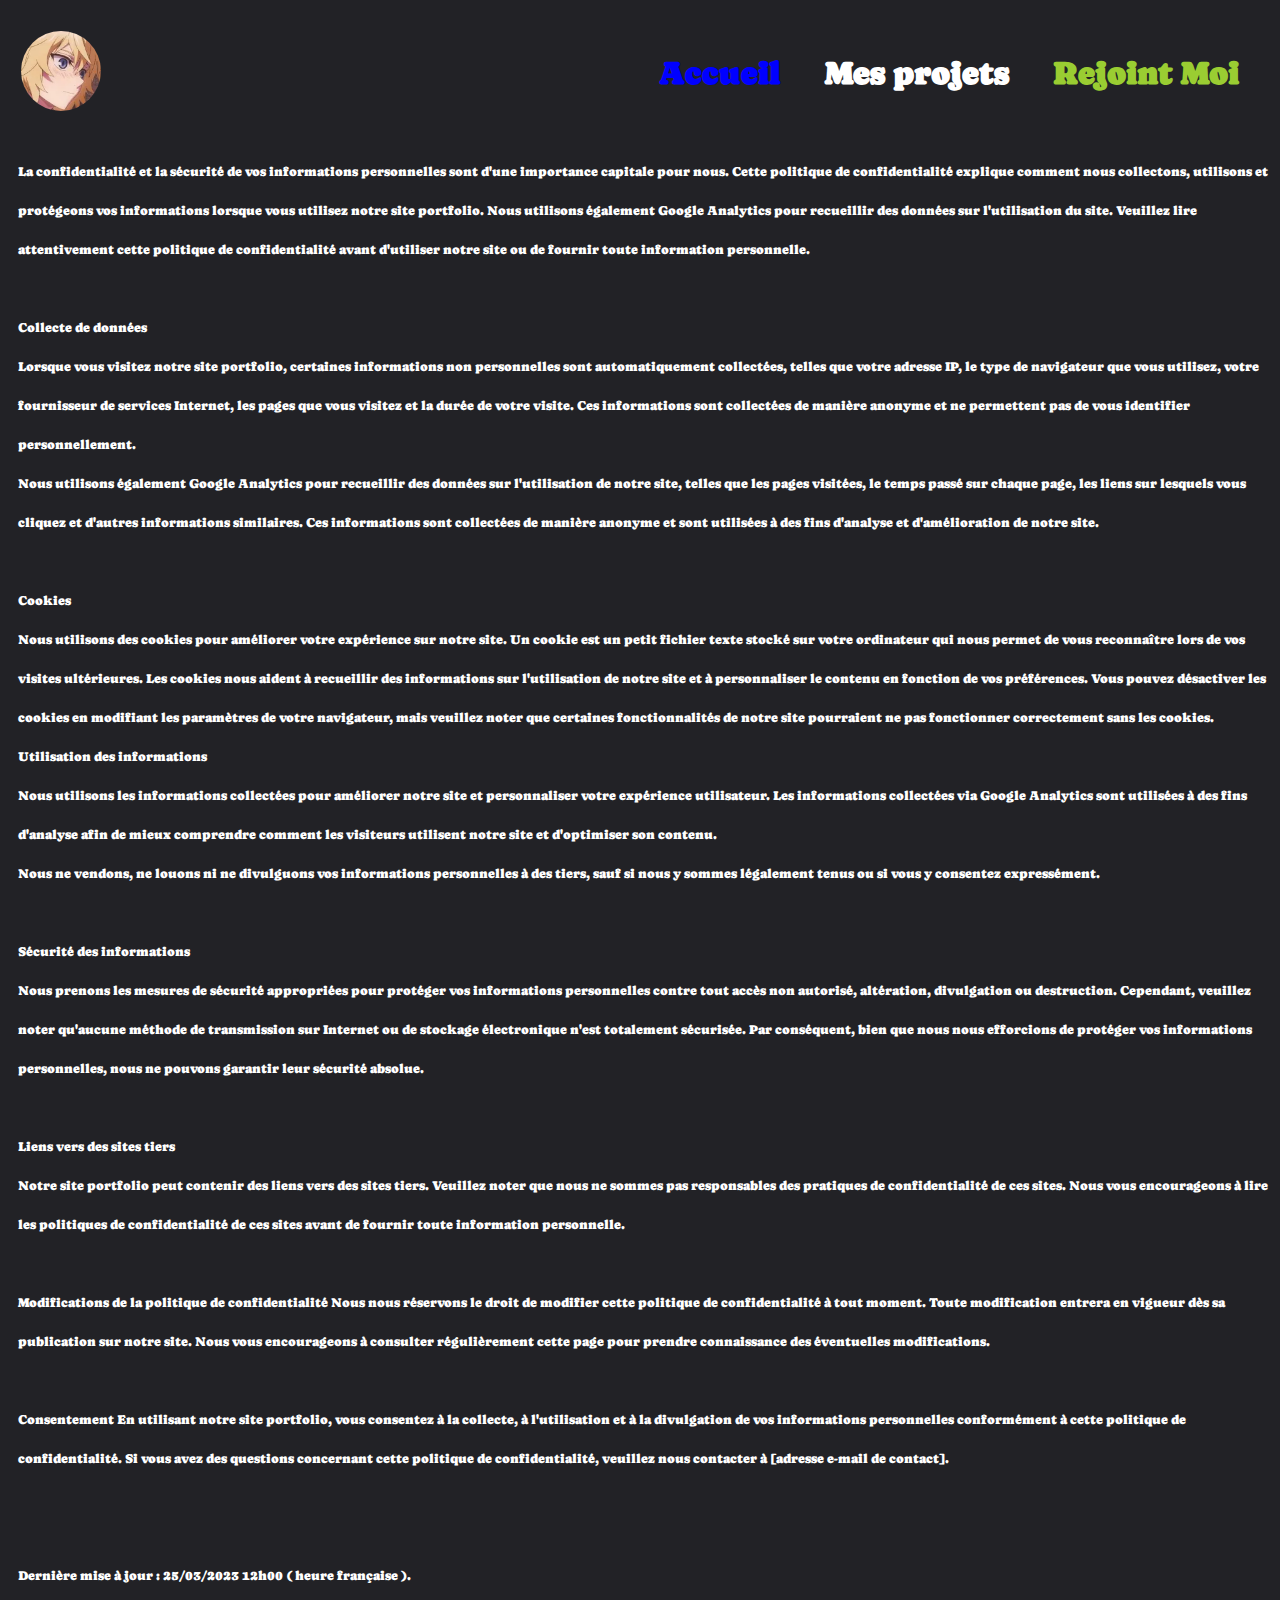
<file: privacy-policy/index.html>
<!DOCTYPE html>
<html lang="fr">
<head>
    <!-- Google tag (gtag.js) -->
<script async src="https://www.googletagmanager.com/gtag/js?id=G-5HMPR663N6"></script>
<script>
  window.dataLayer = window.dataLayer || [];
  function gtag(){dataLayer.push(arguments);}
  gtag('js', new Date());

  gtag('config', 'G-5HMPR663N6');
</script>
    <meta charset="UTF-8">
    <meta name="viewport" content="width=device-width, initial-scale=1.0">
    <meta name="description" content="Site officiel du créateur de contenu Endour !">
    <meta property="og:description" content="Site officiel du créateur de contenu Endour !">
    <meta property="og:image" content="https://cdn.discordapp.com/attachments/1086732816533962984/1122206864311062709/Seraph-of-the-End-Season-3.png">
    <meta property="og:image:width" content="1920"/>
    <meta property="og:image:height" content="1080"/>
    <meta name="twitter:title" content="Endour - Présentation">
    <meta name="twitter:card" content="summary_large_image">
    <meta name="twitter:image" content="https://cdn.discordapp.com/attachments/1086732816533962984/1122206864311062709/Seraph-of-the-End-Season-3.png">
    <link rel="stylesheet" href="../assets/styles/main.css">
    <link rel="shortcut icon" href="../assets/img/favicon.ico" type="image/x-icon">
    <title>Endour - Présentation</title>
    <meta name="google-site-verification" content="un5lunT679wI05QWdgv5kj6lImv3OYMbzB0c_Zowoxo" />
</head>
<body>
    <header>
        <nav>
            <a class="logo" href="#">
                <img src="../assets/img/logoCarre.ico" alt="" srcset="" style="width: 80px;height: 80px;">
            </a>
            <ul>
                <li>
                    <h1>
                        <a style="color: blue;" href="../">Accueil</a>
                    </h1>
                </li>
                <li>
                    <h1>
                        <a href="../projets/">Mes projets</a>
                    </h1>
                </li>
                <li>
                    <h1>
                        <a style="color: yellowgreen;" target="_blank" href="../discord/">Rejoint Moi</a>
                    </h1>
                </li>
            </ul>
        </nav>
    </header>
    <main>
        <p class="privacy">
            La confidentialité et la sécurité de vos informations personnelles sont d'une importance capitale pour nous. Cette politique de confidentialité explique comment nous collectons, utilisons et protégeons vos informations lorsque vous utilisez notre site portfolio. Nous utilisons également Google Analytics pour recueillir des données sur l'utilisation du site. Veuillez lire attentivement cette politique de confidentialité avant d'utiliser notre site ou de fournir toute information personnelle.
            <br>
            <br>

Collecte de données <br>
Lorsque vous visitez notre site portfolio, certaines informations non personnelles sont automatiquement collectées, telles que votre adresse IP, le type de navigateur que vous utilisez, votre fournisseur de services Internet, les pages que vous visitez et la durée de votre visite. Ces informations sont collectées de manière anonyme et ne permettent pas de vous identifier personnellement.
<br>


Nous utilisons également Google Analytics pour recueillir des données sur l'utilisation de notre site, telles que les pages visitées, le temps passé sur chaque page, les liens sur lesquels vous cliquez et d'autres informations similaires. Ces informations sont collectées de manière anonyme et sont utilisées à des fins d'analyse et d'amélioration de notre site.
<br>
<br>
Cookies <br>
Nous utilisons des cookies pour améliorer votre expérience sur notre site. Un cookie est un petit fichier texte stocké sur votre ordinateur qui nous permet de vous reconnaître lors de vos visites ultérieures. Les cookies nous aident à recueillir des informations sur l'utilisation de notre site et à personnaliser le contenu en fonction de vos préférences. Vous pouvez désactiver les cookies en modifiant les paramètres de votre navigateur, mais veuillez noter que certaines fonctionnalités de notre site pourraient ne pas fonctionner correctement sans les cookies.
<br>

Utilisation des informations <br>
Nous utilisons les informations collectées pour améliorer notre site et personnaliser votre expérience utilisateur. Les informations collectées via Google Analytics sont utilisées à des fins d'analyse afin de mieux comprendre comment les visiteurs utilisent notre site et d'optimiser son contenu.
<br>

Nous ne vendons, ne louons ni ne divulguons vos informations personnelles à des tiers, sauf si nous y sommes légalement tenus ou si vous y consentez expressément.
<br>
<br>

Sécurité des informations <br>
Nous prenons les mesures de sécurité appropriées pour protéger vos informations personnelles contre tout accès non autorisé, altération, divulgation ou destruction. Cependant, veuillez noter qu'aucune méthode de transmission sur Internet ou de stockage électronique n'est totalement sécurisée. Par conséquent, bien que nous nous efforcions de protéger vos informations personnelles, nous ne pouvons garantir leur sécurité absolue.
<br>
<br>

Liens vers des sites tiers <br>
Notre site portfolio peut contenir des liens vers des sites tiers. Veuillez noter que nous ne sommes pas responsables des pratiques de confidentialité de ces sites. Nous vous encourageons à lire les politiques de confidentialité de ces sites avant de fournir toute information personnelle.
<br>
<br>

Modifications de la politique de confidentialité
Nous nous réservons le droit de modifier cette politique de confidentialité à tout moment. Toute modification entrera en vigueur dès sa publication sur notre site. Nous vous encourageons à consulter régulièrement cette page pour prendre connaissance des éventuelles modifications.
<br>
<br>

Consentement
En utilisant notre site portfolio, vous consentez à la collecte, à l'utilisation et à la divulgation de vos informations personnelles conformément à cette politique de confidentialité.

Si vous avez des questions concernant cette politique de confidentialité, veuillez nous contacter à [adresse e-mail de contact].
<br>
<br>
<br>   

Dernière mise à jour : 25/03/2023 12h00 ( heure française ).
        </p>
    </main>
    <footer>

    </footer>
</body>
</html>
</file>
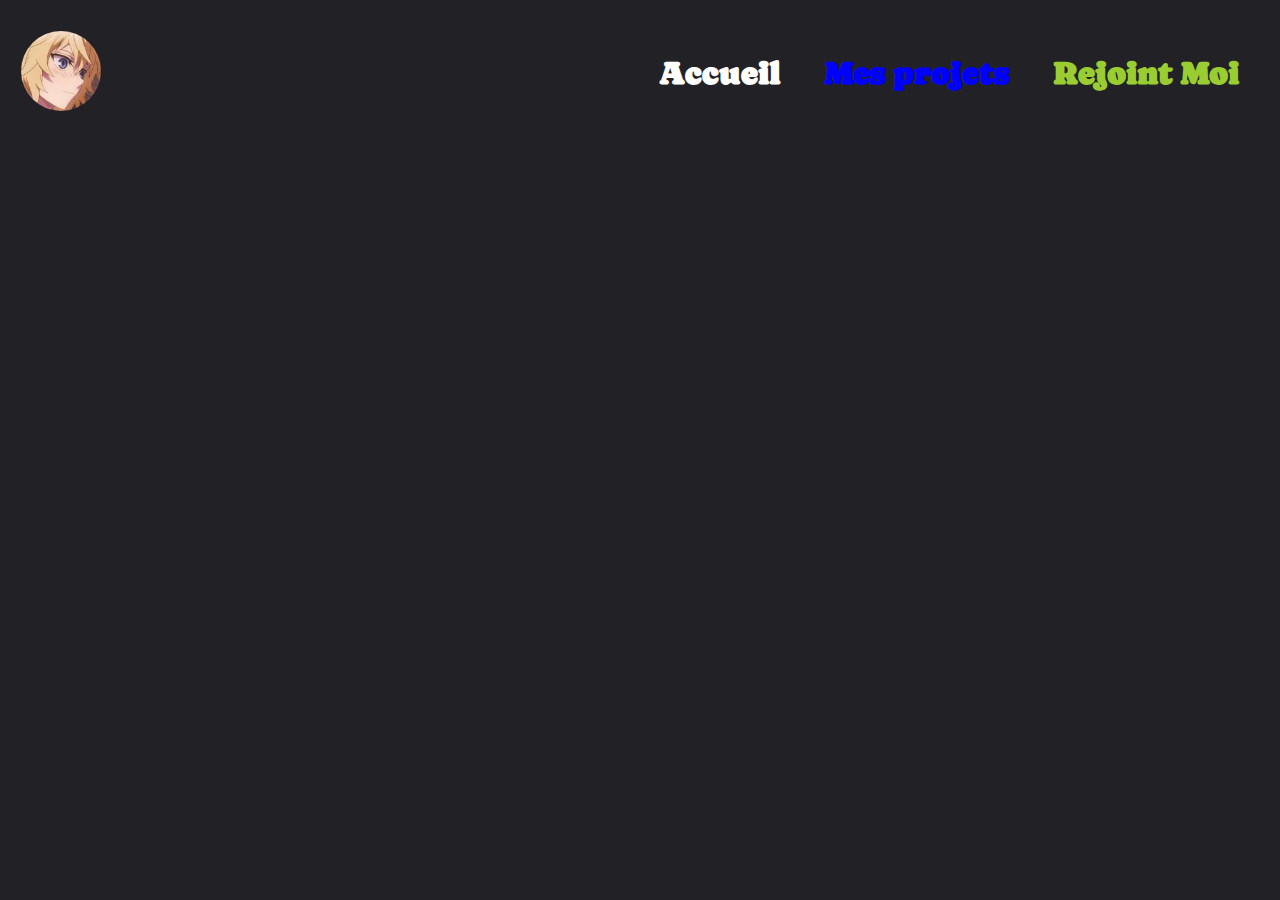
<file: projets/index.html>
<!DOCTYPE html>
<html lang="fr">
<head>
    <!-- Google tag (gtag.js) -->
<script async src="https://www.googletagmanager.com/gtag/js?id=G-5HMPR663N6"></script>
<script>
  window.dataLayer = window.dataLayer || [];
  function gtag(){dataLayer.push(arguments);}
  gtag('js', new Date());

  gtag('config', 'G-5HMPR663N6');
</script>
    <meta name="viewport" content="width=device-width, initial-scale=1.0">
    <meta name="description" content="Site officiel du créateur de contenu Endour !">
    <meta property="og:description" content="Site officiel du créateur de contenu Endour !">
    <meta property="og:image" content="https://cdn.discordapp.com/attachments/1086732816533962984/1122206864311062709/Seraph-of-the-End-Season-3.png">
    <meta property="og:image:width" content="1920"/>
    <meta property="og:image:height" content="1080"/>
    <meta name="twitter:title" content="Endour - Présentation">
    <meta name="twitter:card" content="summary_large_image">
    <meta name="twitter:image" content="https://cdn.discordapp.com/attachments/1086732816533962984/1122206864311062709/Seraph-of-the-End-Season-3.png">
    <link rel="stylesheet" href="../assets/styles/main.css">
    <link rel="shortcut icon" href="../assets/img/favicon.ico" type="image/x-icon">
    <title>Endour - Présentation</title>
</head>
<body>
    <header>
        <nav>
            <a class="logo" href="#">
                <img src="../assets/img/logoCarre.ico" alt="" srcset="" style="width: 80px;height: 80px;">
            </a>
            <ul>
                <li>
                    <h1>
                        <a href="../">Accueil</a>
                    </h1>
                </li>
                <li>
                    <h1>
                        <a style="color: blue;" href="#">Mes projets</a>
                    </h1>
                </li>
                <li>
                    <h1>
                        <a style="color: yellowgreen;" target="_blank" href="../discord/">Rejoint Moi</a>
                    </h1>
                </li>
            </ul>
        </nav>
    </header>
    <main>

    </main>
    <footer>

    </footer>
</body>
</html>
</file>
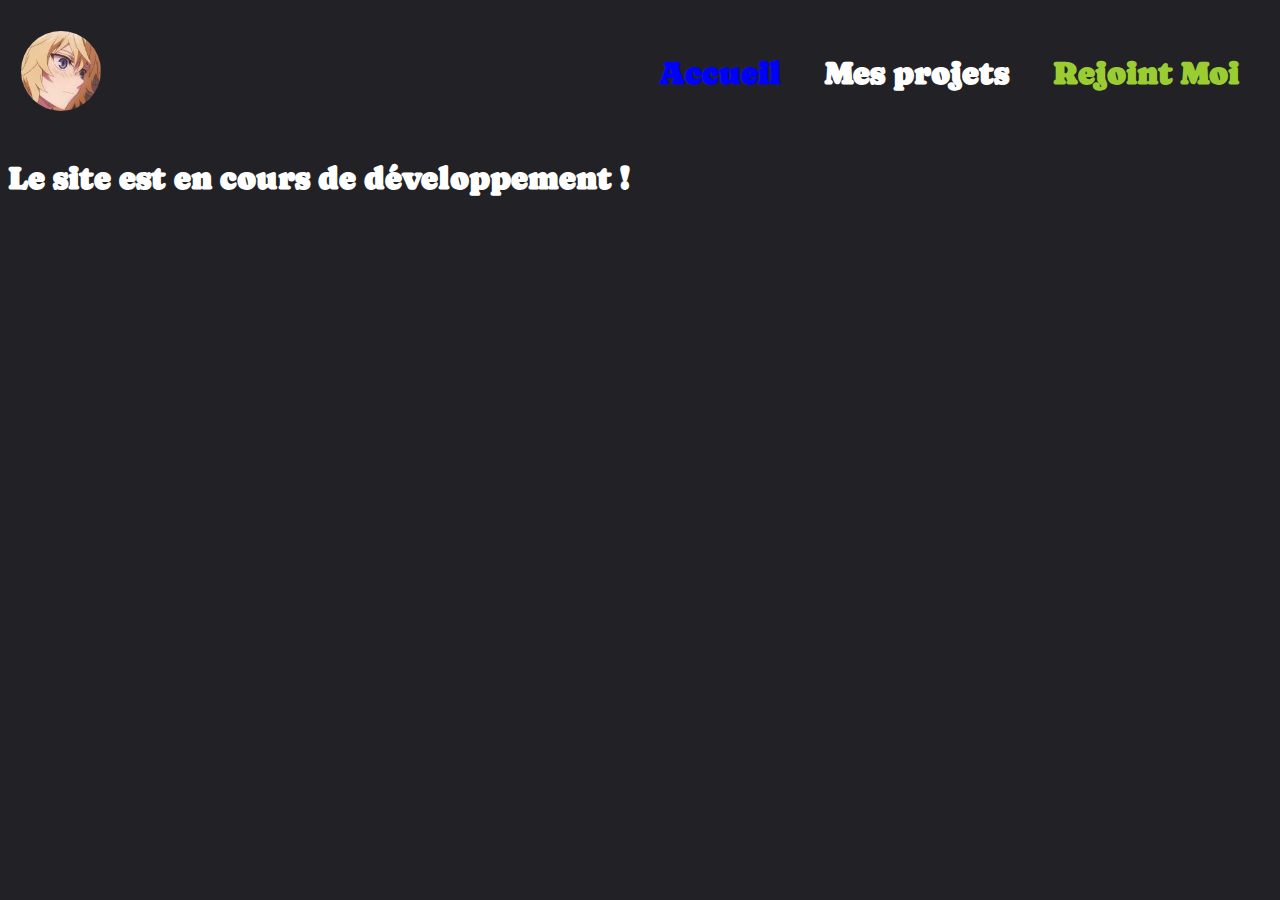
<file: indefx.html>
<!DOCTYPE html>
<html lang="fr">
<head>
    <!-- Google tag (gtag.js) -->
<script async src="https://www.googletagmanager.com/gtag/js?id=G-5HMPR663N6"></script>
<script>
  window.dataLayer = window.dataLayer || [];
  function gtag(){dataLayer.push(arguments);}
  gtag('js', new Date());

  gtag('config', 'G-5HMPR663N6');
</script>
    <meta charset="UTF-8">
    <meta name="viewport" content="width=device-width, initial-scale=1.0">
    <meta name="description" content="Site officiel du créateur de contenu Endour !">
    <meta property="og:description" content="Site officiel du créateur de contenu Endour !">
    <meta property="og:image" content="https://cdn.discordapp.com/attachments/1086732816533962984/1122206864311062709/Seraph-of-the-End-Season-3.png">
    <meta property="og:image:width" content="1920"/>
    <meta property="og:image:height" content="1080"/>
    <meta name="twitter:title" content="Endour - Présentation">
    <meta name="twitter:card" content="summary_large_image">
    <meta name="twitter:image" content="https://cdn.discordapp.com/attachments/1086732816533962984/1122206864311062709/Seraph-of-the-End-Season-3.png">
    <link rel="stylesheet" href="./assets/styles/main.css">
    <link rel="shortcut icon" href="./assets/img/favicon.ico" type="image/x-icon">
    <title>Endour - Présentation</title>
    <meta name="google-site-verification" content="un5lunT679wI05QWdgv5kj6lImv3OYMbzB0c_Zowoxo" />
</head>
<body>
    <header>
        <nav>
            <a class="logo" href="#">
                <img src="/assets/img/logoCarre.ico" alt="" srcset="" style="width: 80px;height: 80px;">
            </a>
            <ul>
                <li>
                    <h1>
                        <a style="color: blue;" href="#">Accueil</a>
                    </h1>
                </li>
                <li>
                    <h1>
                        <a href="./projets/">Mes projets</a>
                    </h1>
                </li>
                <li>
                    <h1>
                        <a style="color: yellowgreen;" target="_blank" href="./discord/">Rejoint Moi</a>
                    </h1>
                </li>
            </ul>
        </nav>
    </header>
    <main>
        <div class="dev">
            <h1>
                Le site est en cours de développement !
            </h1>
        </div>
    </main>
    <footer>
        
    </footer>
</body>
</html>
</file>
<file: assets/styles/main.css>
@import url('https://fonts.googleapis.com/css2?family=Caprasimo&display=swap');

* {
    background-color: #222226;
    color: white;
    font-family: 'Caprasimo', cursive;
}

body::-webkit-scrollbar {
    width: 10px;
}

body::-webkit-scrollbar-thumb {
    border-radius: 15px;
    background-color: #5c2a9d;
}

body::-webkit-scrollbar-thumb:hover {
    background-color: #b5076b;
}

nav {
    display: flex;
    align-items: center;
    justify-content: space-between;
    padding-left: 1%;
    padding-right: 1%;
}

nav ul li {
    list-style-type: none;
    display: inline-block;
    padding: 10px 20px;
}

nav ul li a {
    text-decoration: none;
    font-weight: bold;
}

nav ul li a:hover {
    text-decoration: underline;
    transition: 200ms;
}

nav img {
    border-radius: 60px;
}

.privacy {
    font-size: small;
    color: white;
    padding-left: 10px;
    line-height: 3;
    line-break: 2px;
}
</file>
